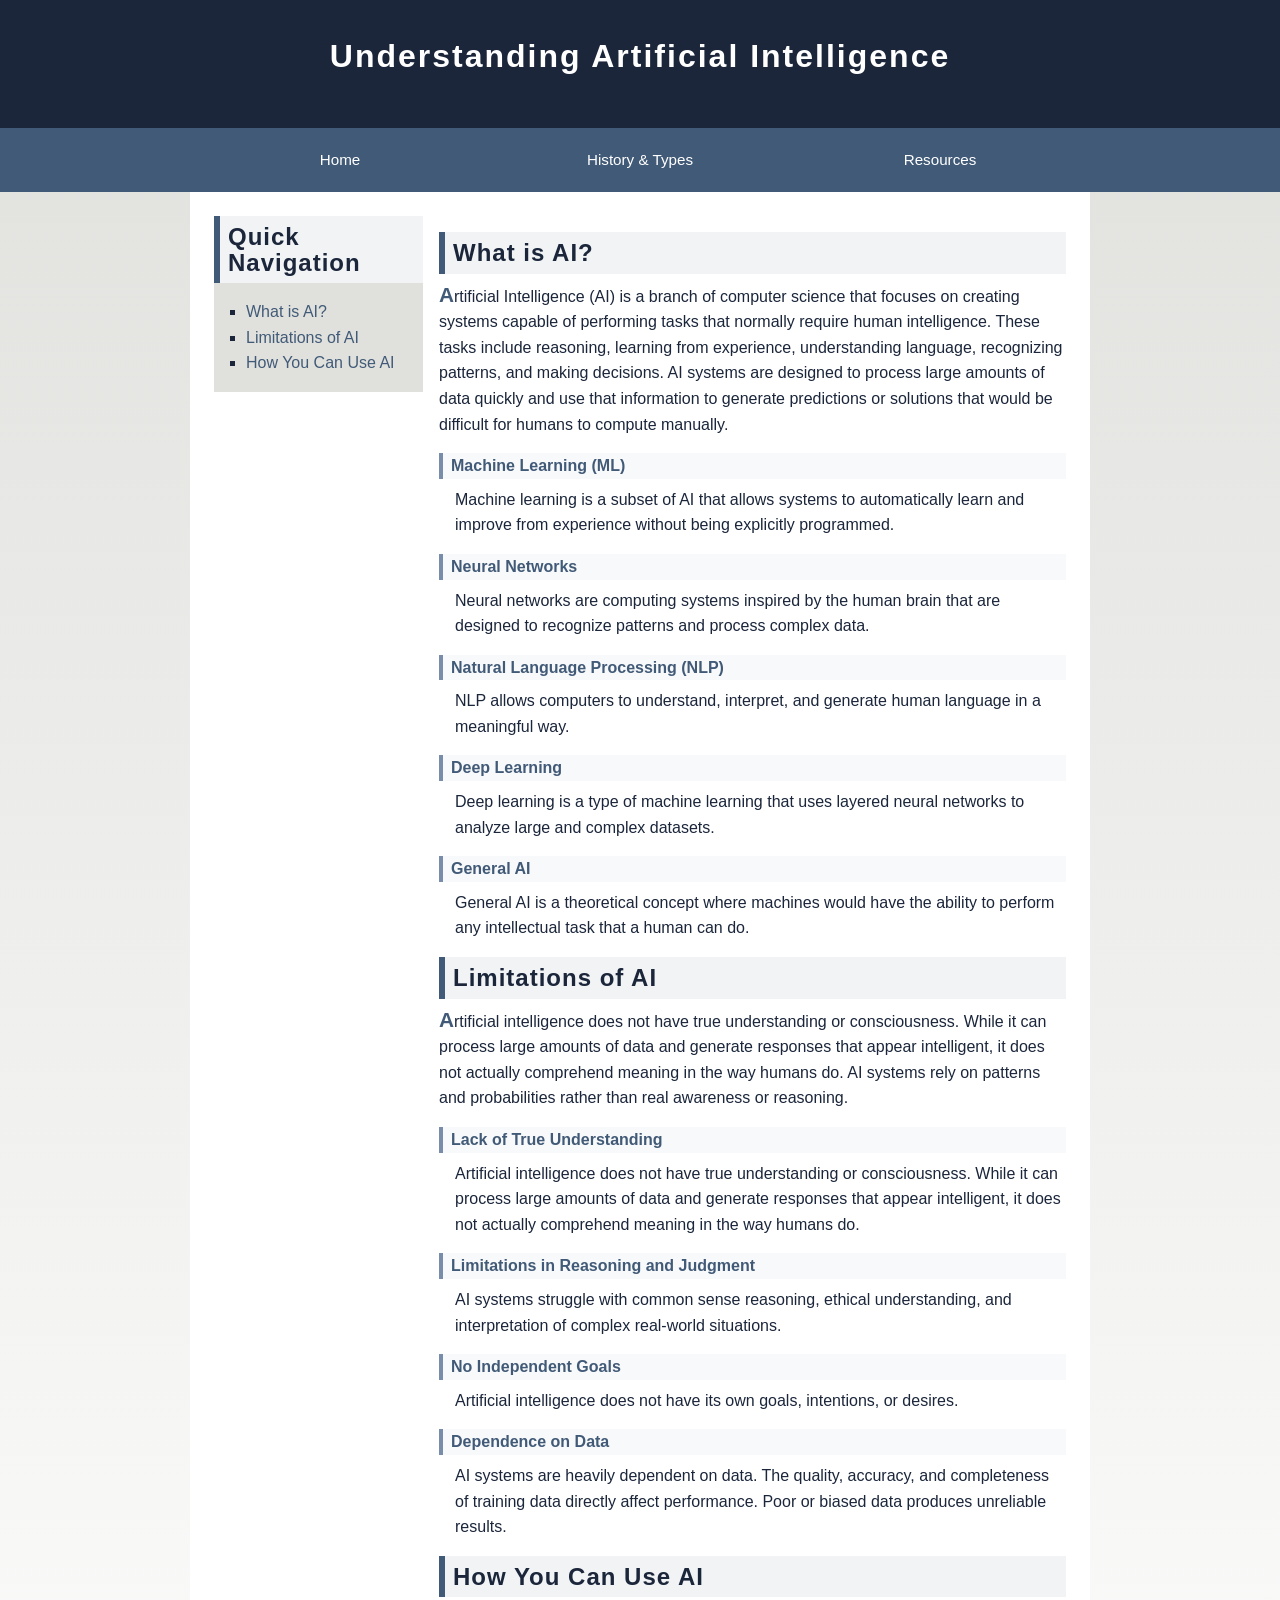
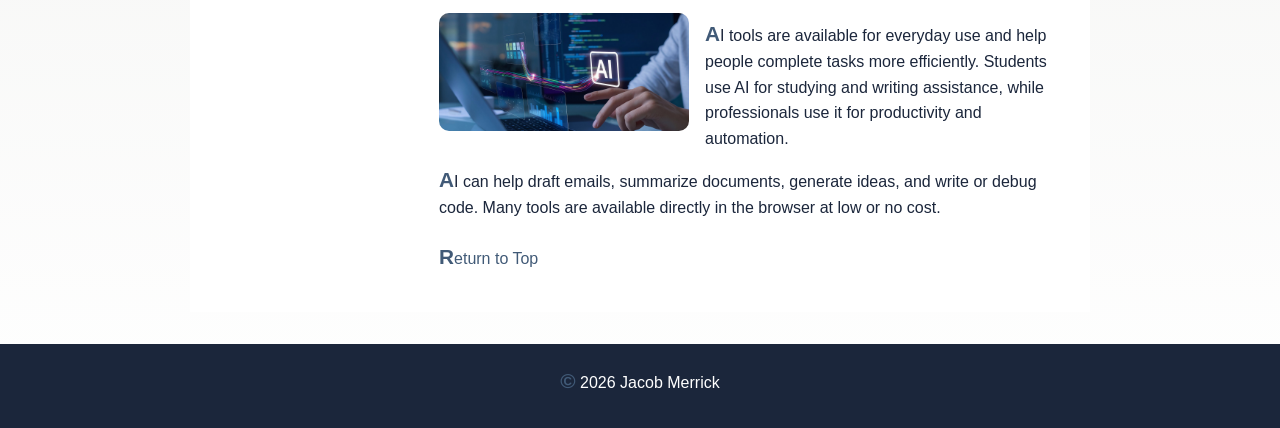
<file: index.html>
<!DOCTYPE html>
<html lang="en">

<head>
    <!--
        Name: Jacob Merrick
        Date: 06/09/2026
        CS 125H - Lab 7, v5
    -->

    <meta charset="UTF-8">
    <meta name="viewport" content="width=device-width, initial-scale=1.0">

    <title>Understanding Artificial Intelligence</title>

    <link rel="stylesheet" href="styles/styles.css">
</head>

<body>

    <header id="top">
        <h1>Understanding Artificial Intelligence</h1>

        <nav>
            <ul>
                <li><a href="index.html" title="Go to Home page">Home</a></li>
                <li><a href="history.html" title="View History and Types of AI">History & Types</a></li>
                <li><a href="resources.html" title="View AI Resources">Resources</a></li>
            </ul>
        </nav>
    </header>

    <main id="home-layout">

        <aside>
            <h2>Quick Navigation</h2>
            <ul>
                <li><a href="#what-is-ai" title="Jump to What is AI section">What is AI?</a></li>
                <li><a href="#limitations" title="Jump to Limitations section">Limitations of AI</a></li>
                <li><a href="#uses" title="Jump to Uses of AI section">How You Can Use AI</a></li>
            </ul>
        </aside>

        <section>

            <h2 id="what-is-ai">What is AI?</h2>

            <p>Artificial Intelligence (AI) is a branch of computer science that focuses on creating systems capable of performing tasks that normally require human intelligence. These tasks include reasoning, learning from experience, understanding language, recognizing patterns, and making decisions. AI systems are designed to process large amounts of data quickly and use that information to generate predictions or solutions that would be difficult for humans to compute manually.</p>

            <dl>
                <dt>Machine Learning (ML)</dt>
                <dd>Machine learning is a subset of AI that allows systems to automatically learn and improve from experience without being explicitly programmed.</dd>

                <dt>Neural Networks</dt>
                <dd>Neural networks are computing systems inspired by the human brain that are designed to recognize patterns and process complex data.</dd>

                <dt>Natural Language Processing (NLP)</dt>
                <dd>NLP allows computers to understand, interpret, and generate human language in a meaningful way.</dd>

                <dt>Deep Learning</dt>
                <dd>Deep learning is a type of machine learning that uses layered neural networks to analyze large and complex datasets.</dd>

                <dt>General AI</dt>
                <dd>General AI is a theoretical concept where machines would have the ability to perform any intellectual task that a human can do.</dd>
            </dl>

            <h2 id="limitations">Limitations of AI</h2>

            <p>Artificial intelligence does not have true understanding or consciousness. While it can process large amounts of data and generate responses that appear intelligent, it does not actually comprehend meaning in the way humans do. AI systems rely on patterns and probabilities rather than real awareness or reasoning.</p>

            <dl>
                <dt>Lack of True Understanding</dt>
                <dd>Artificial intelligence does not have true understanding or consciousness. While it can process large amounts of data and generate responses that appear intelligent, it does not actually comprehend meaning in the way humans do.</dd>

                <dt>Limitations in Reasoning and Judgment</dt>
                <dd>AI systems struggle with common sense reasoning, ethical understanding, and interpretation of complex real-world situations.</dd>

                <dt>No Independent Goals</dt>
                <dd>Artificial intelligence does not have its own goals, intentions, or desires.</dd>

                <dt>Dependence on Data</dt>
                <dd>AI systems are heavily dependent on data. The quality, accuracy, and completeness of training data directly affect performance. Poor or biased data produces unreliable results.</dd>
            </dl>

            <h2 id="uses">How You Can Use AI</h2>

            <div>
                <img src="images/ai-example.jpg" alt="Illustration showing AI technology">

                <p>AI tools are available for everyday use and help people complete tasks more efficiently. Students use AI for studying and writing assistance, while professionals use it for productivity and automation.</p>

                <p>AI can help draft emails, summarize documents, generate ideas, and write or debug code. Many tools are available directly in the browser at low or no cost.</p>
            </div>

            <p>
                <a href="#top" title="Return to top of page">Return to Top</a>
            </p>

        </section>

    </main>

    <footer>
        <p>&copy; 2026 Jacob Merrick</p>
    </footer>

</body>

</html>
</file>
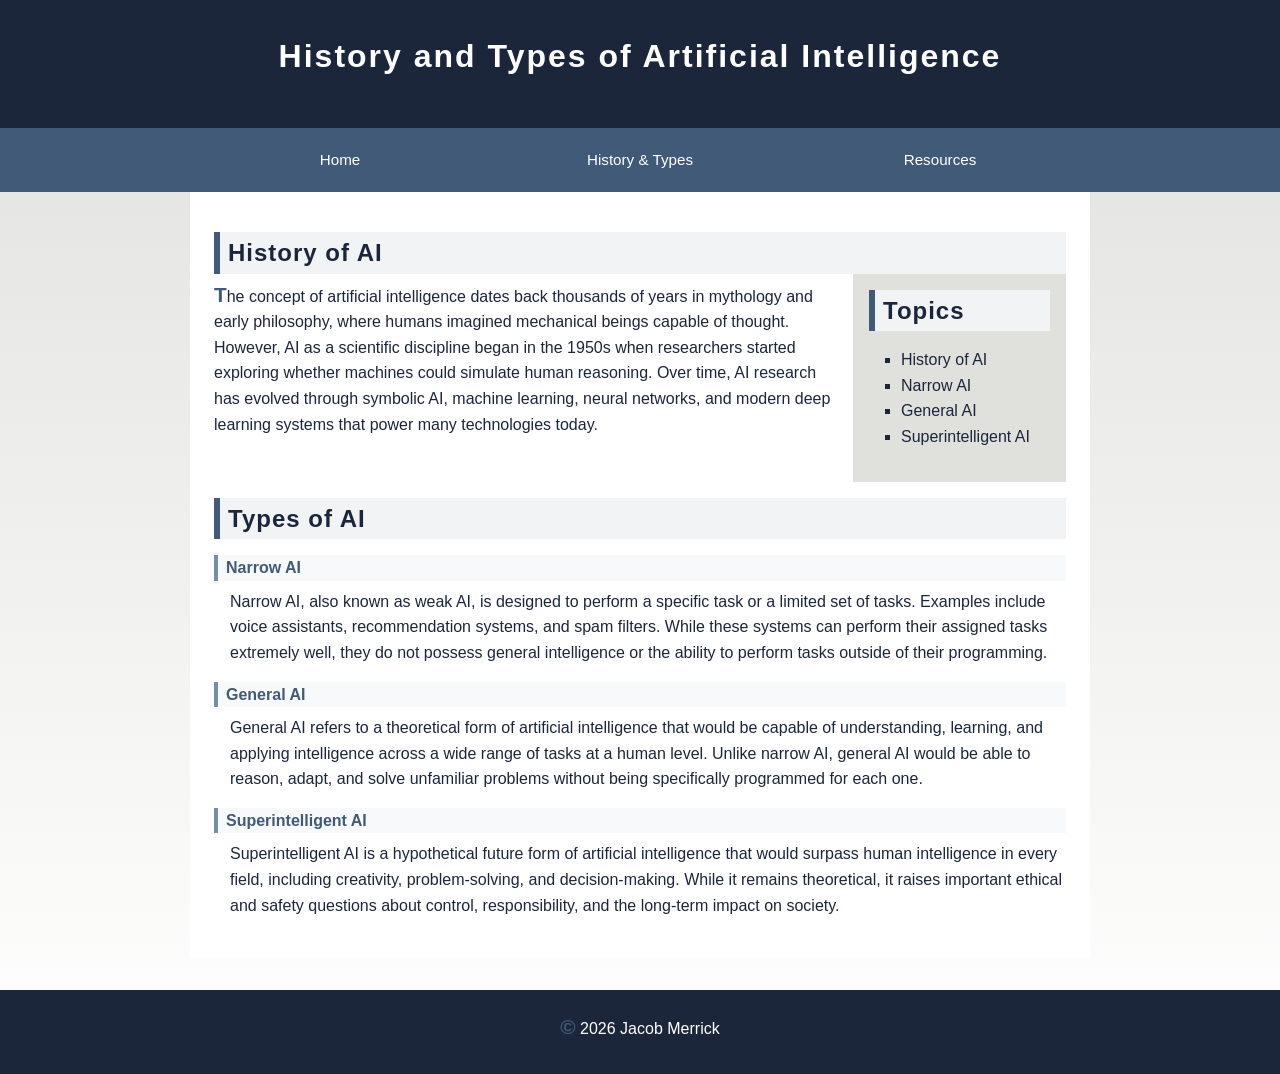
<file: history.html>
<!DOCTYPE html>
<html lang="en">

<head> 
	<!--
        Name: Jacob Merrick
        Date: 06/09/2026
        CS 125H - Lab 7, v5
    -->
    <meta charset="UTF-8">

    <title>History of AI</title>

    <link rel="stylesheet" href="styles/styles.css">
</head>

<body>

    <header>
        <h1>History and Types of Artificial Intelligence</h1>

        <nav>
            <ul>
                <li><a href="index.html" title="Go to Home page">Home</a></li>
                <li><a href="history.html" title="View History and Types of AI">History & Types</a></li>
                <li><a href="resources.html" title="View AI Resources">Resources</a></li>
            </ul>
        </nav>
    </header>

    <main id="otherpages">
        <section>
            <h2>History of AI</h2> 
			
			<aside>
					<h2>Topics</h2>
				<ul>
					<li>History of AI</li>
					<li>Narrow AI</li>
					<li>General AI</li>
					<li>Superintelligent AI</li>
				</ul>
			</aside>

            <p>The concept of artificial intelligence dates back thousands of years in mythology and early philosophy, where humans imagined mechanical beings capable of thought. However, AI as a scientific discipline began in the 1950s when researchers started exploring whether machines could simulate human reasoning. Over time, AI research has evolved through symbolic AI, machine learning, neural networks, and modern deep learning systems that power many technologies today.</p>

            <h2>Types of AI</h2>

            <dl>
                <dt>Narrow AI</dt>
                <dd>Narrow AI, also known as weak AI, is designed to perform a specific task or a limited set of tasks. Examples include voice assistants, recommendation systems, and spam filters. While these systems can perform their assigned tasks extremely well, they do not possess general intelligence or the ability to perform tasks outside of their programming.</dd>

                <dt>General AI</dt>
                <dd>General AI refers to a theoretical form of artificial intelligence that would be capable of understanding, learning, and applying intelligence across a wide range of tasks at a human level. Unlike narrow AI, general AI would be able to reason, adapt, and solve unfamiliar problems without being specifically programmed for each one.</dd>

                <dt>Superintelligent AI</dt>
                <dd>Superintelligent AI is a hypothetical future form of artificial intelligence that would surpass human intelligence in every field, including creativity, problem-solving, and decision-making. While it remains theoretical, it raises important ethical and safety questions about control, responsibility, and the long-term impact on society.</dd>
            </dl>

        </section>

    </main>

    <footer>
        <p>&copy; 2026 Jacob Merrick</p>
    </footer>

</body>

</html>
</file>
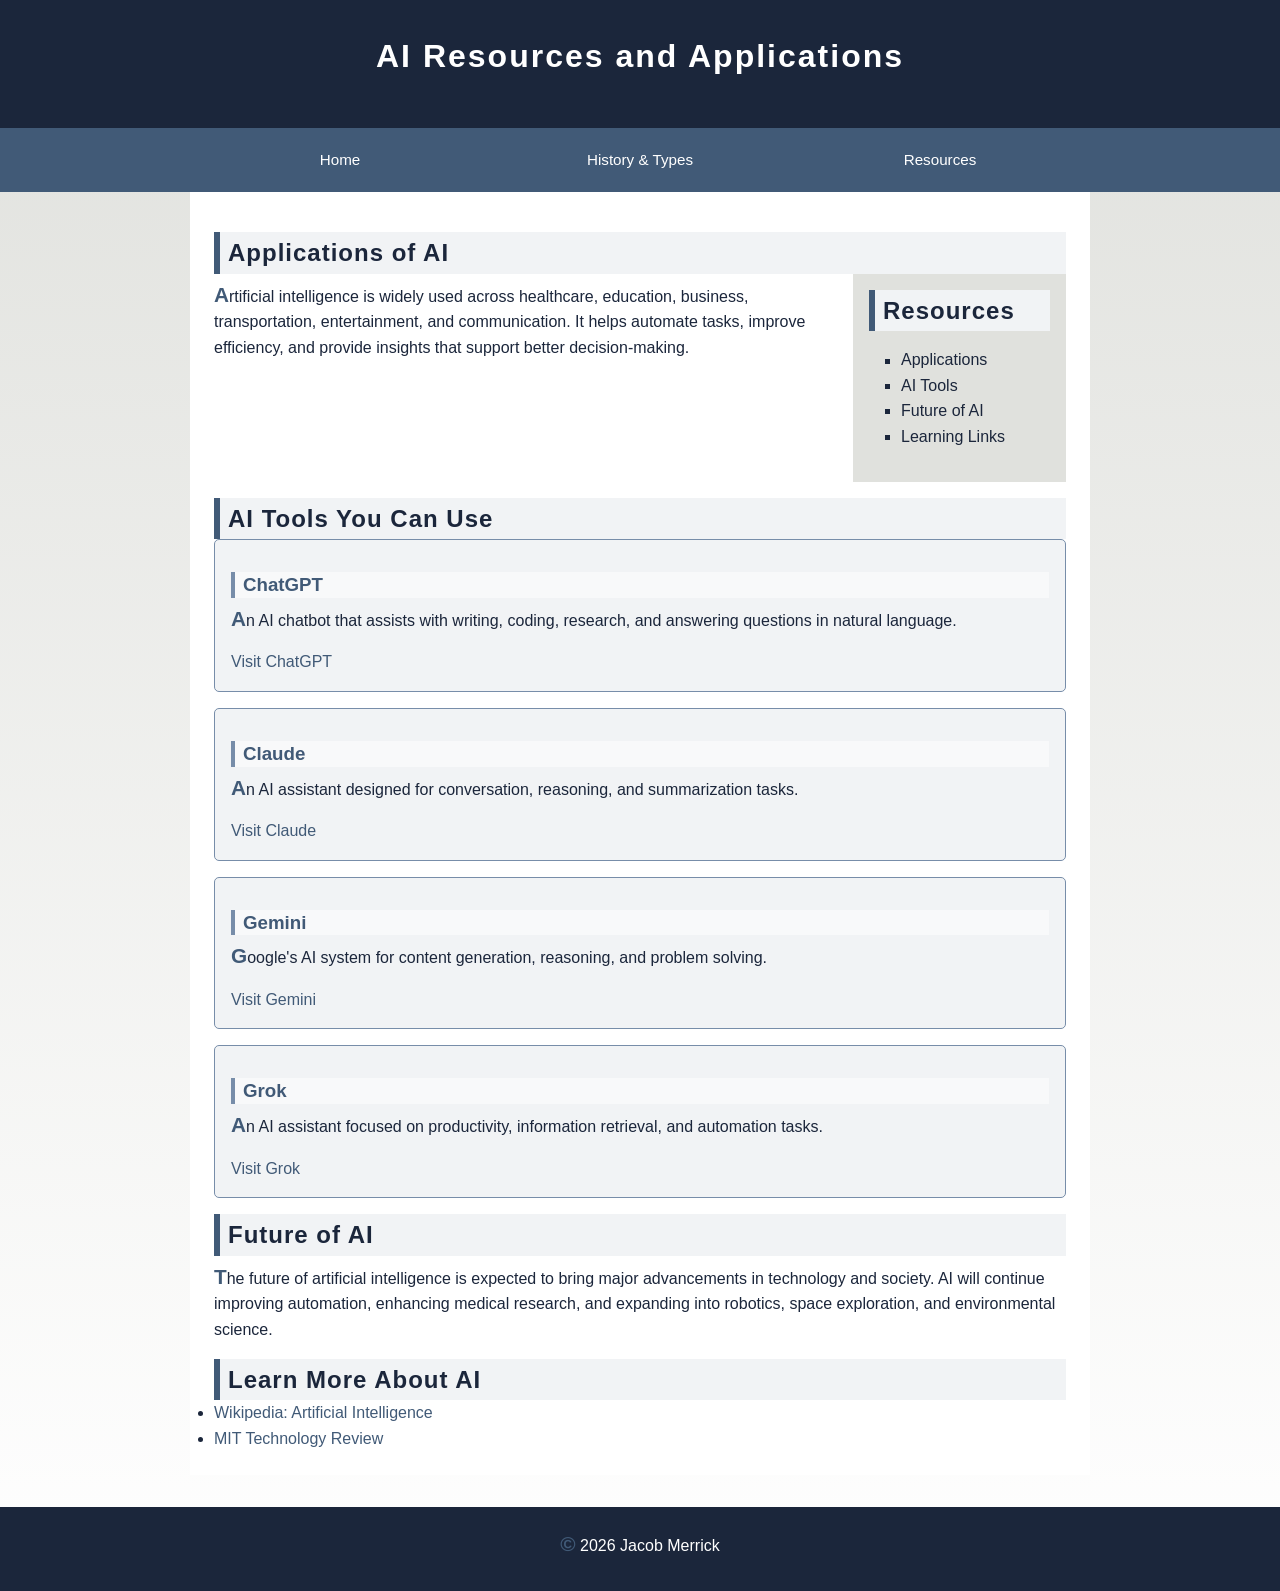
<file: resources.html>
<!DOCTYPE html>
<html lang="en">

<head> 
	<!--
        Name: Jacob Merrick
        Date: 06/09/2026
        CS 125H - Lab 7, v5
    -->
    <meta charset="UTF-8">

    <title>AI Resources</title>

    <link rel="stylesheet" href="styles/styles.css">
</head>

<body>

    <header>
        <h1>AI Resources and Applications</h1>

        <nav>
            <ul>
                <li><a href="index.html" title="Go to Home page">Home</a></li>
                <li><a href="history.html" title="View History and Types of AI">History & Types</a></li>
                <li><a href="resources.html" title="View AI Resources">Resources</a></li>
            </ul>
        </nav>
    </header>

    <main id="otherpages">
        <section>

            <h2>Applications of AI</h2>

			<aside>
				<h2>Resources</h2>
				<ul>
					<li>Applications</li>
					<li>AI Tools</li>
					<li>Future of AI</li>
					<li>Learning Links</li>
				</ul>
			</aside>

            <p>Artificial intelligence is widely used across healthcare, education, business, transportation, entertainment, and communication. It helps automate tasks, improve efficiency, and provide insights that support better decision-making.</p>

            <h2>AI Tools You Can Use</h2>

            <article>
                <h3>ChatGPT</h3>
                <p>An AI chatbot that assists with writing, coding, research, and answering questions in natural language.</p>

                <a href="https://chat.openai.com"
                   target="_blank"
                   title="Open ChatGPT in a new tab">
                   Visit ChatGPT
                </a>
            </article>

            <article>
                <h3>Claude</h3>
                <p>An AI assistant designed for conversation, reasoning, and summarization tasks.</p>

                <a href="https://www.anthropic.com/claude"
                   target="_blank"
                   title="Learn more about Claude AI">
                   Visit Claude
                </a>
            </article>

            <article>
                <h3>Gemini</h3>
                <p>Google's AI system for content generation, reasoning, and problem solving.</p>

                <a href="https://gemini.google"
                   target="_blank"
                   title="Open Google Gemini AI">
                   Visit Gemini
                </a>
            </article>

            <article>
                <h3>Grok</h3>
                <p>An AI assistant focused on productivity, information retrieval, and automation tasks.</p>

                <a href="https://x.ai"
                   target="_blank"
                   title="Visit xAI Grok information page">
                   Visit Grok
                </a>
            </article>

            <h2>Future of AI</h2>

            <p>The future of artificial intelligence is expected to bring major advancements in technology and society. AI will continue improving automation, enhancing medical research, and expanding into robotics, space exploration, and environmental science.</p>

            <h2>Learn More About AI</h2>

            <ul>
                <li>
                    <a href="https://en.wikipedia.org/wiki/Artificial_intelligence"
                       target="_blank"
                       title="Wikipedia article on Artificial Intelligence">
                       Wikipedia: Artificial Intelligence
                    </a>
                </li>

                <li>
                    <a href="https://www.technologyreview.com/topic/artificial-intelligence/"
                       target="_blank"
                       title="MIT Technology Review AI section">
                       MIT Technology Review
                    </a>
                </li>
            </ul>

        </section>

    </main>

    <footer>
        <p>&copy; 2026 Jacob Merrick</p>
    </footer>

</body>

</html>
</file>
<file: styles/styles.css>
/*
Name: Jacob Merrick
Date: 06/09/2026
CS 125H - Lab 7, v4
*/

:root {
    --dark: #1B263B;
    --blue: #415A77;
    --light-blue: #778DA9;
    --bg: #E0E1DD;
    --white: #FFFFFF;
}

* {
    margin: 0;
    padding: 0;
    box-sizing: border-box;
}

body {
    font-family: Arial, Helvetica, sans-serif;
    font-size: 1em;
    line-height: 1.6em;
    background: linear-gradient(to bottom, var(--bg), var(--white));
    color: var(--dark);
}

a:link {
    color: var(--blue);
    text-decoration: none;
}

a:visited {
    color: var(--light-blue);
}

a:hover,
a:focus {
    color: var(--dark);
    text-decoration: underline;
    text-underline-offset: 6px;
}

p {
    margin: 0.5rem 0 1rem;
}

p::first-letter {
    font-size: 1.3em;
    font-weight: bold;
    color: var(--blue);
}

header {
    background-color: var(--dark);
    text-align: center;
}

header h1 { 
	color: var(--white) ;
    letter-spacing: 2px;
	line-height: 1.5em ;
    margin-bottom: 1rem;
	padding: 1em;
}

nav {
	width: 100%;
	background-color: var(--blue);
	margin: 0;
}

nav ul {
    list-style: none;
    display: flex;
    justify-content: center;
	max-width: 900px ;
	margin: auto ;
}

nav li {
    flex: 1; 
	padding: .6rem;
} 

nav a:link { 
	font-size: 0.95rem;
	color: var(--white);
}

nav a:visited {
	color: var(--dark);
}

nav li:hover, nav li:focus {
	background-color: var(--light-blue);
}

nav a {
    display: block;
    padding: 0.6rem;  
    font-size: 0.95rem; 
    text-align: center;
    color: var(--white);
}

nav:hover,
nav:focus {
    background-color: var(--light-blue);
}

main#home-layout {
    max-width: 900px;
    margin: auto;
    background-color: var(--white);
    padding: 1.5rem;
    display: flex;
    gap: 1rem;
	align-items: flex-start;
}

main h2 {
    letter-spacing: 1px;
    margin-top: 1rem;
    padding: 0.5rem;
    border-left: 6px solid var(--blue);
    background-color: #f1f3f5;
}

main aside { 
	flex-basis: 25%;
	background-color: var(--bg); 
	position: -webkit-sticky; 
	position: sticky;
	top: 0;
}

main aside h2 { 
	margin-top: 0; 
}

main aside ul {
	list-style: square;
	padding: 1rem;
	margin-left: 1em; 
}

main section { 
	flex-basis: 75%;
}

section dd { 
	padding-left: 1rem;
	margin-bottom: 1rem;
}

section div { 
	overflow: hidden;
	margin-top: 1rem;
}

section div img {
    float: left;
    width: 40%;
    max-width: 250px;
    margin: 0 1rem 1rem 0;
    border-radius: 10px;
}

section dt,
#otherpages article h3 {
    color: var(--blue);
    font-weight: bold;
    margin: 1rem 0 0.5rem;
    padding-left: 0.5rem;
    border-left: 4px solid var(--light-blue);
    background-color: #f8f9fa;
}

main#otherpages {
    max-width: 900px;
    margin: auto;
    background-color: var(--white);
    padding: 1.5rem;
}

main#otherpages section h2 {
	clear: both; 
}

main#otherpages section section {
	display: block;
	flex-wrap: wrap;
	gap: 1rem;
	margin: 1rem 0;
}

#otherpages section article {
    background-color: #f1f3f5;
    border: 1px solid var(--light-blue);
    padding: 1rem;
	margin-top: 0;
    margin-bottom: 1rem;
    border-radius: 5px;
    flex: 1 1 40%;
}

#otherpages aside {
    float: right;
    width: 25%;
    margin: 0 0 1rem 1rem;
    background-color: var(--bg);
    padding: 1rem;
}

footer {
    margin-top: 2rem;
    padding: 1rem;
    background-color: var(--dark); 
	clear: both;
}

footer p {
    text-align: center;
    color: var(--white);
}
</file>
